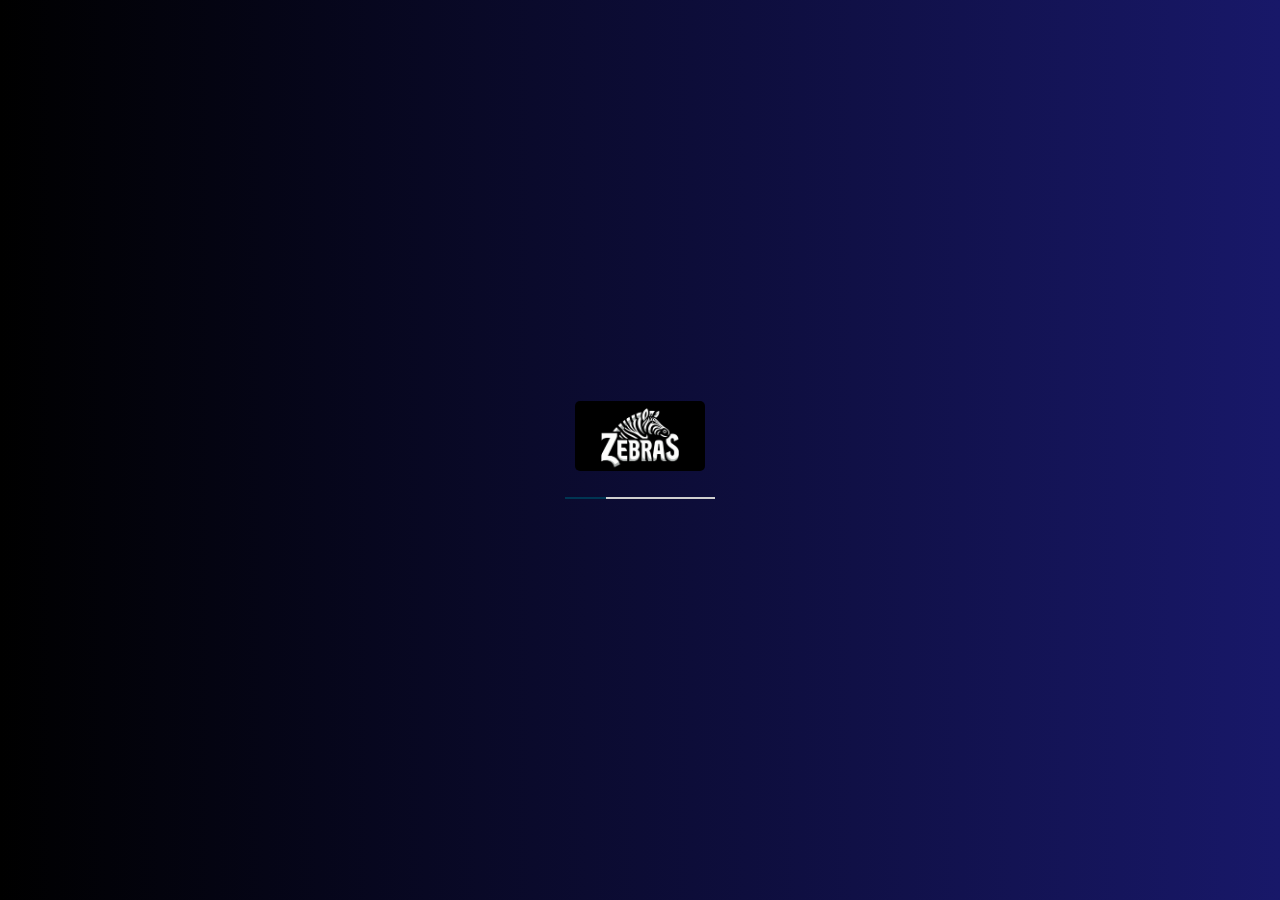
<file: Page-loading2/index.html>
<!DOCTYPE html>
<html lang="pt-BR">
<head>
    <meta charset="UTF-8">
    <meta http-equiv="X-UA-Compatible" content="IE=edge">
    <meta name="viewport" content="width=device-width, initial-scale=1.0">
    <link rel="stylesheet" href="style-loading.css">
    <title>Zebras - Loading</title>
</head>
<body>
    <section class="main">
        <div class="loading">
            <img src="icon.png" alt="logo">
            <div class="animation-bar"></div>
        </div>
    </section>
</body>
</html>
</file>
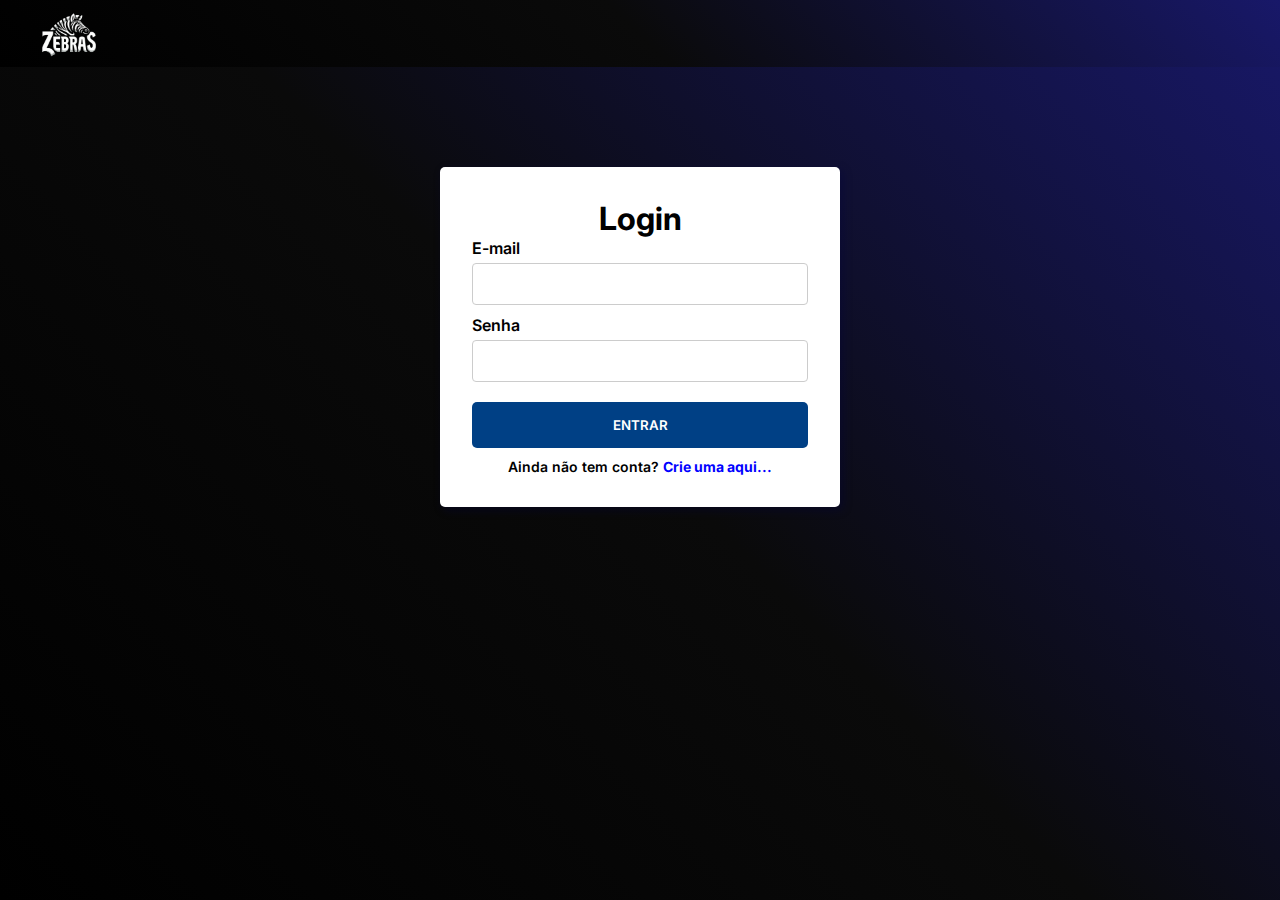
<file: page-login/login.html>
<!DOCTYPE html>
<html lang="pt-br">
<head>
    <meta charset="UTF-8">
    <meta name="viewport" content="width=device-width, initial-scale=1.0">
    <title>Zebras - Login</title>
    <link rel="stylesheet" href="login.css">
</head>
<body>
    <div class="login">

        <header class="cabecalho-login">
            <a href="../home/index.html" style="  display: flex;">
                <img src="../images/logo.png" width="90px" alt="logo"  class="img-logo">
            </a>
        </header>

        <div class="container-login">
            <h1>Login</h1>
            <form>
                <div class="form-group">
                    <label for="email">E-mail</label>
                    <input
                        id="email"
                        class="form-control"
                        type="email"
                        required
                    />
                </div>

                <div class="form-group">
                    <label for="senha">Senha</label>
                    <input
                        id="senha"
                        class="form-control"
                        type="password"
                        required
                    />
                </div>
                <button type="submit">ENTRAR</button>
            </form>
            <div class="signup-link">
                Ainda não tem conta? <a href="/sign">Crie uma aqui...</a>
            </div>
        </div>
    </div>
</body>
</html>
</file>
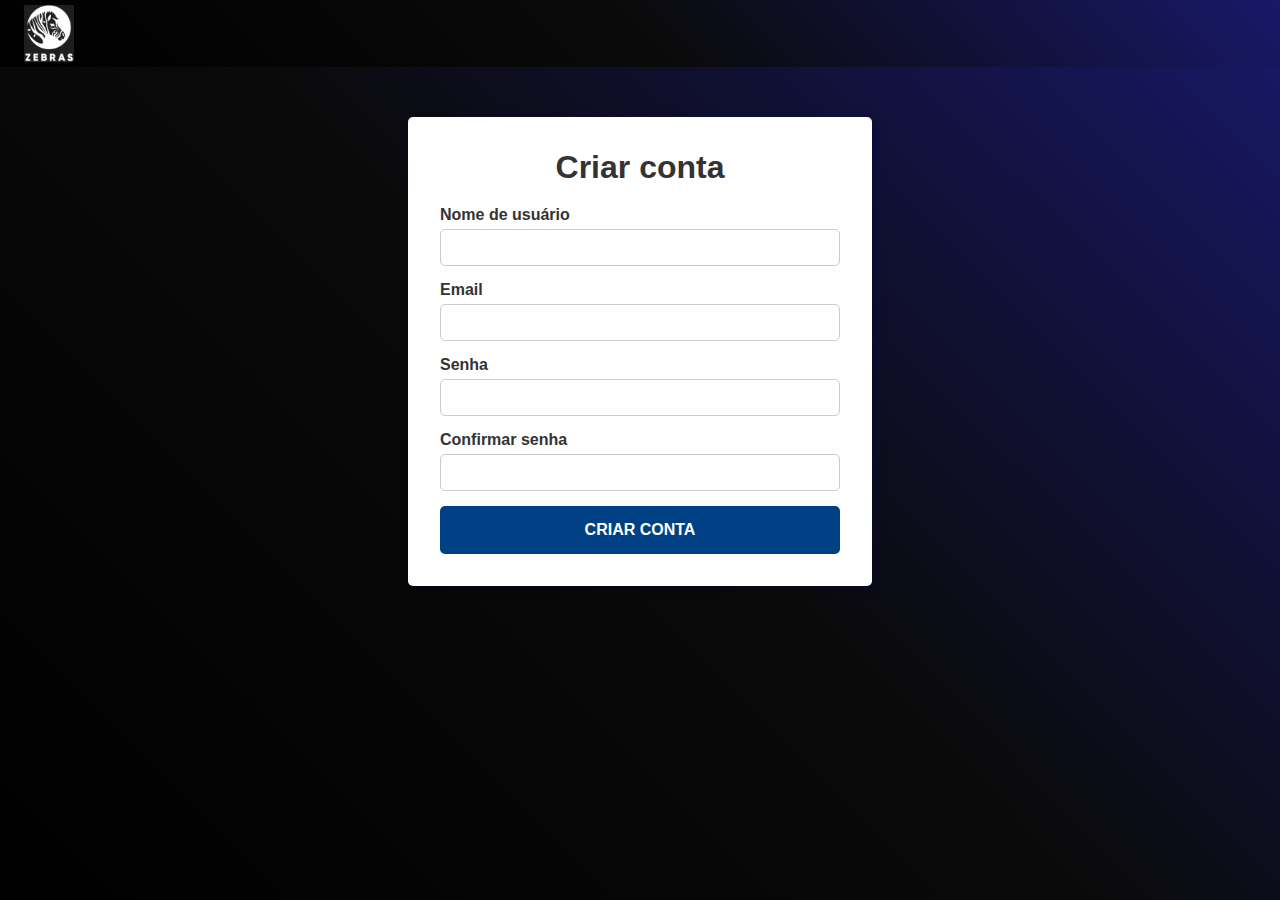
<file: page-SignUp/signUp.html>
<!DOCTYPE html>
<html lang="en">
<head>
    <meta charset="UTF-8">
    <meta name="viewport" content="width=device-width, initial-scale=1.0">
    <title>Zebras - SignUp</title>
    <link rel="stylesheet" href="signUp.css">
</head>
<body>
    <div>
        <header class="cabecalho" style="position: static;">
            <a href="/" style="background: red; display: flex;">
                <img src="../images/logo000.png" width="50px" alt="logo" class="img-logo">
            </a>
        </header>

        <div class="fundo">
            <div class="signup-container">
                <h1>Criar conta</h1>
                <form class="signup-form">
                    <div class="form-group">
                        <label for="username">Nome de usuário</label>
                        <input
                            type="text"
                            id="username"
                            name="username"
                            class="form-control"
                        />
                        <div class="error" id="usernameError"></div>
                    </div>
                    <div class="form-group">
                        <label for="email">Email</label>
                        <input
                            type="email"
                            id="email"
                            name="email"
                            class="form-control"
                        />
                        <div class="error" id="emailError"></div>
                    </div>
                    <div class="form-group">
                        <label for="password">Senha</label>
                        <input
                            type="password"
                            id="password"
                            name="password"
                            class="form-control"
                        />
                        <div class="error" id="passwordError"></div>
                    </div>
                    <div class="form-group">
                        <label for="confirm-password">Confirmar senha</label>
                        <input
                            type="password"
                            id="confirm-password"
                            name="confirm-password"
                            class="form-control"
                        />
                        <div class="error" id="confirmPasswordError"></div>
                    </div>
                    <button type="submit" class="btn btn-primary">CRIAR CONTA</button>
                </form>
            </div>
        </div>
    </div>
</body>
</html>
</file>
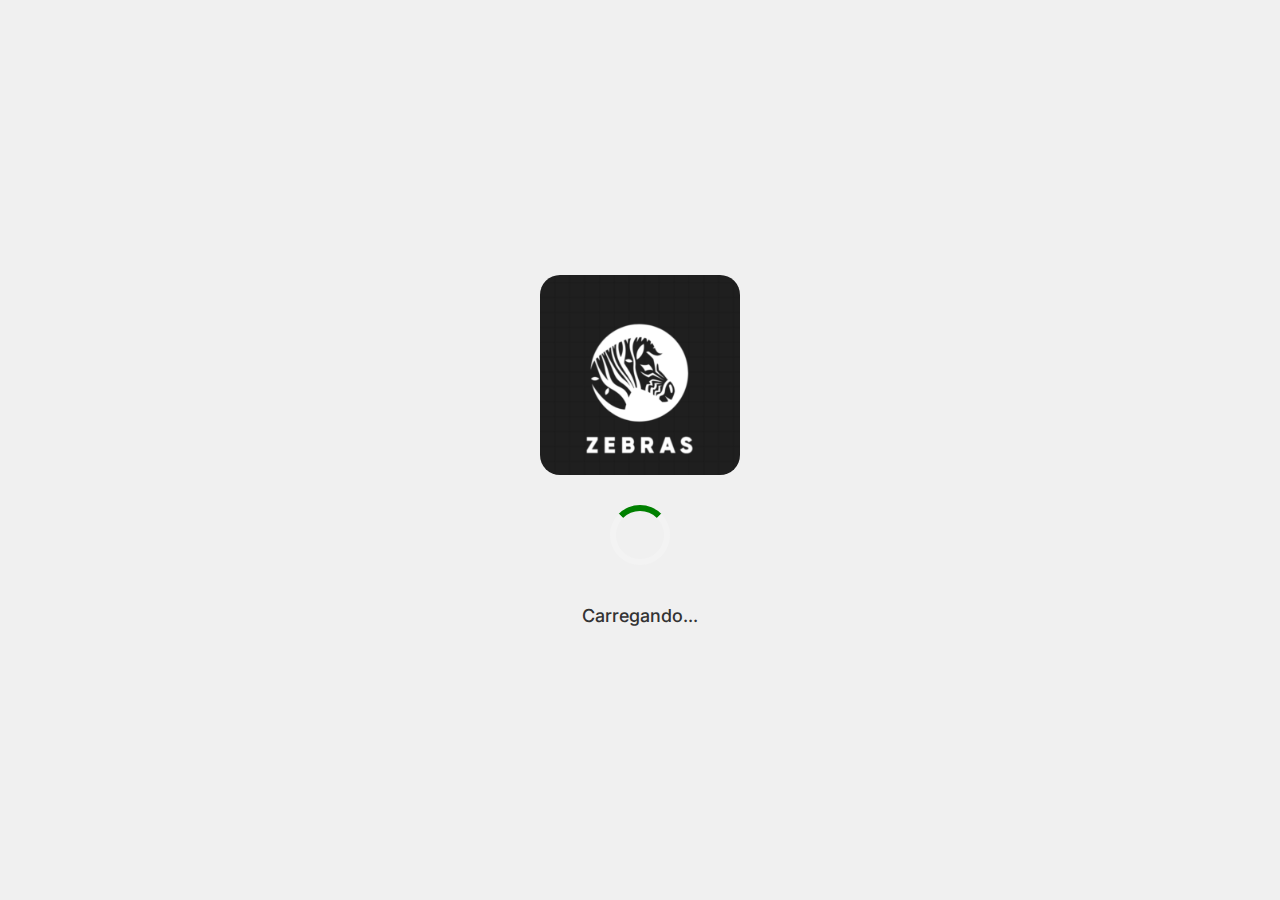
<file: Pagina-Carregamento/loading.html>
<!DOCTYPE html>
<html lang="en">
<head>
    <meta charset="UTF-8">
    <meta name="viewport" content="width=device-width, initial-scale=1.0">
    <title>zebras Loading Screen</title>
    <link rel="stylesheet" href="loading.css">
</head>
<body>
    <div class="loading-screen">
        <img class="img-loading" src="../images/zebrasLogin.png" alt="loading">
        <div class="loader"></div>
        <p class="text-loading">Carregando...</p>
    </div>
</body>
</html>
</file>
<file: Page-loading2/style-loading.css>
*{
    margin: 0;
    padding: 0;
    box-sizing: border-box;
}
.main{
    position: fixed;
    top: 0;
    left: 0;
    width: 100%;
    height: 100vh;
    background: #f5f5f5;
    background: linear-gradient(90deg, black, #181869);
    display: flex;
    align-items: center;
    justify-content: center;
    text-align: center;
}

.loading img{
    background: rgb(0, 0, 0);
    width: 130px;
    height: 70px;
    border-radius: 5px;
    /* border: 1px solid #ffffff48; */
}

.animation-bar{
    width: 150px;
    height: 2px;
    background: #cfcfcf;
    margin-top: 22px;
    overflow: hidden;
    position: relative;
}
.animation-bar::before{
    content: "";
    width: 75px;
    height: 2px;
    background: #0073b1;
    background: #003653;
    position: absolute;
    left: -34px;
    animation: animation 1.5s infinite ease;
}
@keyframes animation{
    50%{
        left: 96px;
    }
}
</file>
<file: page-login/login.css>
@import url("https://fonts.googleapis.com/css2?family=Inter:wght@100..900&display=swap");
body, html, * {
    margin: 0;
    padding: 0;
    box-sizing: border-box;
    font-family: "Inter", sans-serif;
}
body{
  background: linear-gradient(45deg, black, #0a0a0a, #181869);
}

.login {
    width: 100%;
    height: 100vh;
  }

  .cabecalho-login {
    width: 100%;
    height: 67px;
    display: flex;
    justify-content: space-between;
    align-items: center;
    padding: 0rem 1.5rem;
    background:linear-gradient(45deg, black, #0a0a0a, #181869);
    color: white;
    box-sizing: border-box;
    position: sticky;
    top: 0;
    z-index: 1000;
  }

  .container-login {
    margin: 0 auto;
    margin-top: 100px;
    background-color: white;
    width: 90%;
    max-width: 400px;
    box-sizing: border-box;
    display: flex;
    flex-direction: column;
    align-items: center;
    font-weight: 600;
    border-radius: 5px;
    position: relative;
    padding: 2rem;
    box-shadow: 3px 3px 8px 1px #00003f50;
  }

  .container-login form {
    width: 100%;
  }

  .container-login form label {
    display: block;
    margin-bottom: 5px;
  }

  .container-login form input {
    width: 100%;
    padding: 10px;
    margin-bottom: 10px;
    box-sizing: border-box;
  }

  .container-login form button {
    background-color: #004085;
    border: none;
    margin-top: 10px;
    padding: 15px;
    color: white;
    cursor: pointer;
    width: 100%;
    font-weight: 600;
    border-radius: 5px;
  }

  .container-login form button:hover {
    background-color: #0458b3;
  }

  .signup-link {
    margin-top: 10px;
    font-size: 14px;
  }

  .signup-link a {
    color: blue;
    text-decoration: none;
    font-weight: bold;
  }

  .signup-link a:hover {
    text-decoration: underline;
  }

  .form-control {
    width: 100%;
    padding: 10px;
    border: 1px solid #ccc;
    border-radius: 5px;
    box-sizing: border-box;
  }


  .form-group input {
    width: calc(100%);
    padding: 5px;
    font-size: 1rem;
    border: 1px solid #ccc;
    border-radius: 4px;
    transition: border-color 0.3s;
  }

  .form-group input:focus {
    border-color: #007bff;
    outline: none;
  }

  @media(max-width: 768px){
    .img-logo {
      width: 75px;
    }
  }
</file>
<file: page-SignUp/signUp.css>
/* Estilos gerais */
body {
    margin: 0;
    padding: 0;
    font-family: Arial, sans-serif;
    background: linear-gradient(45deg, black, #0a0a0a, #181869);
    height: 100vh;
  }
  .cabecalho {
    background: linear-gradient(45deg, black, #0a0a0a, #181869);
    color: #fff;
    padding: 0rem 1.5rem;
    flex-shrink: 0;
    display: flex;
    justify-content: space-between;
    align-items: center;
    height: 67px;
  }

  .error {
    color: red;
    font-size: 0.825em;
    margin-top: 0.15em;
  }

  .fundo {
    display: flex;
    justify-content: center;
    align-items: center;
    margin-top: 50px;
    padding: 0 50px;
  }
  .fundo img{
    border-radius: 10px;
    width: 30vw;
  }

  .signup-container {
    background-color: #ffffff;
    padding: 2rem;
    border-radius: 5px;
    box-shadow: 3px 3px 8px 1px #00003f50;
    width: 100%;
    max-width: 400px;
    margin: auto; /* Centraliza o contêiner */
  }

  .signup-container h1 {
    text-align: center;
    margin-bottom: 20px;
    margin-top: 0;
    color: #333;
  }

  .signup-form .form-group {
    margin-bottom: 15px;
    font-weight: 700;
  }

  .signup-form .form-group label {
    display: block;
    margin-bottom: 5px;
    color: #333;
  }

  .signup-form .form-control {
    width: 100%;
    padding: 10px;
    border: 1px solid #ccc;
    border-radius: 5px;
    box-sizing: border-box;
  }

  .signup-form .btn {
    width: 100%;
    padding: 15px;
    border: none;
    border-radius: 5px;
    background-color: #004085;
    color: #fff;
    font-size: 16px;
    font-weight: 700;
    cursor: pointer;
    transition: background-color 0.3s ease;
  }

  .signup-form .btn:hover {
    background-color: #045dbc;
  }

  /* Responsividade */
  @media (max-width: 768px) {
    .signup-container {
      max-width: 90%;
      margin: 0 15px;
      font-size: small;
    }
    .signup-form .btn {
      padding: 15px;
    }

    .img-logo {
      width: 75px;
    }
  }

  @media (max-width: 480px) {
    .signup-container {
      padding: 2rem;
    }

    .signup-form .form-control {
      padding: 8px;
    }

    .signup-form .btn {
      font-size: 14px;
    }
  }
</file>
<file: Pagina-Carregamento/loading.css>
@import url("https://fonts.googleapis.com/css2?family=Inter:wght@100..900&display=swap");
body, html, * {
    margin: 0;
    padding: 0;
    box-sizing: border-box;
    font-family: "Inter", sans-serif;
}
body{
  background-color: #f5f5f5;
}

.loading-screen {
    display: flex;
    flex-direction: column;
    align-items: center;
    justify-content: center;
    height: 100vh;
    background-color: #f0f0f0;
    font-family: Arial, sans-serif;
    gap: 10px;
  }

  .img-loading {
    width: 200px;
    border-radius: 10%;
    /* animation: pulse 1.5s infinite; */
  }

  .loader {
    margin: 20px;
    border: 6px solid #f3f3f3;
    border-top: 6px solid green;
    border-radius: 50%;
    width: 60px;
    height: 60px;
    animation: spin 2s linear infinite;
  }

  .text-loading {
    font-size: 18px;
    font-weight: 500;
    color: #333;
    margin-top: 10px;
    animation: fadeIn 1.5s ease-in-out infinite alternate;
  }

  @keyframes spin {
    0% {
      transform: rotate(0deg);
    }
    100% {
      transform: rotate(360deg);
    }
  }

  @keyframes pulse {
    0%,
    100% {
      transform: scale(1);
    }
    50% {
      transform: scale(1.1);
    }
  }

  @keyframes fadeIn {
    0% {
      opacity: 0.5;
    }
    100% {
      opacity: 1;
    }
  }
</file>
